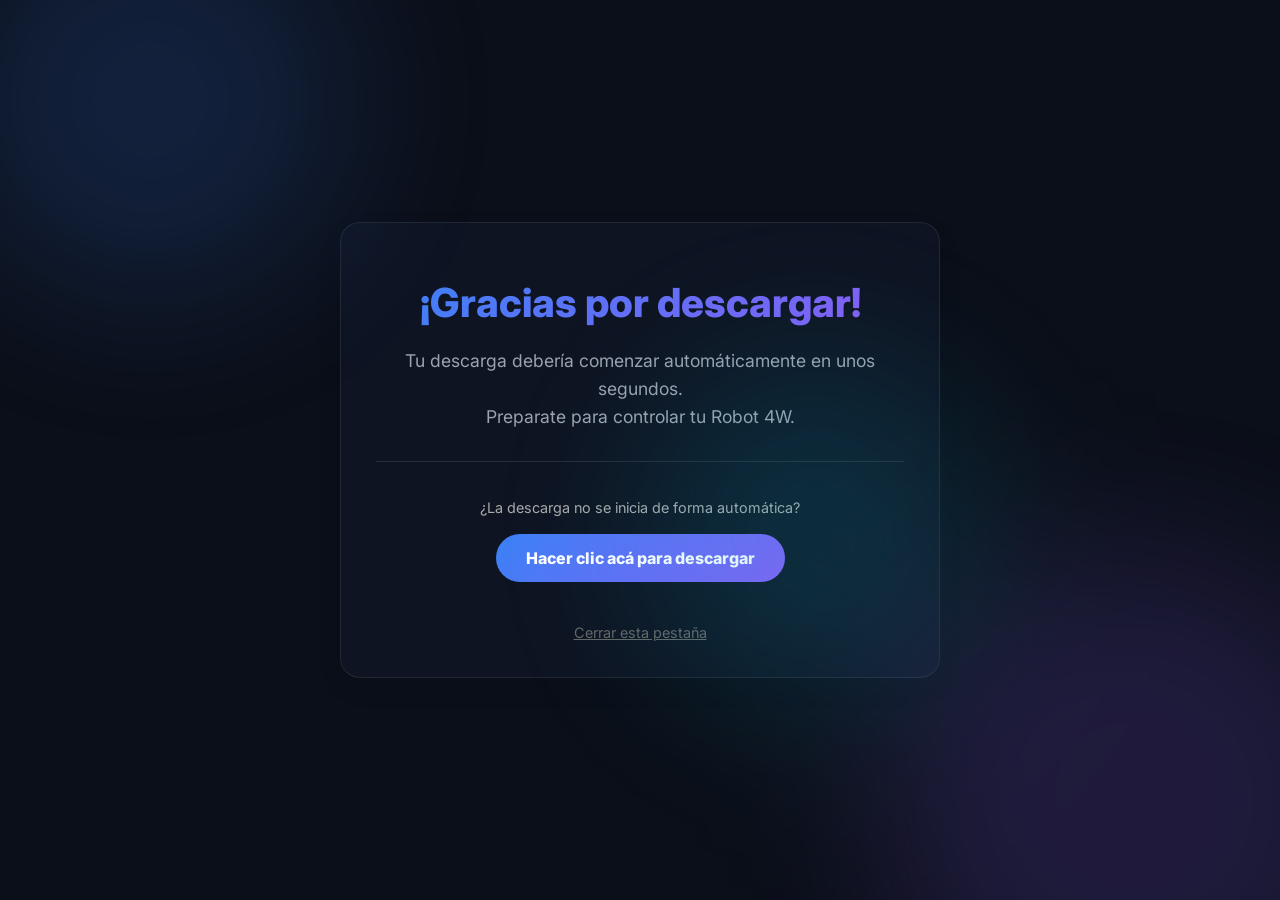
<file: AboutUs/descargas.html>
<!DOCTYPE html>
<html lang="es">
<head>
    <meta charset="UTF-8">
    <meta name="viewport" content="width=device-width, initial-scale=1.0">
    <title>Descargando... | Robot 4W</title>
    <link rel="preconnect" href="https://fonts.googleapis.com">
    <link rel="preconnect" href="https://fonts.gstatic.com" crossorigin>
    <link href="https://fonts.googleapis.com/css2?family=Inter:wght@300;400;600;800&display=swap" rel="stylesheet">
    <link rel="stylesheet" href="styles.css">
    
    <!-- Este meta tag es el que inicia la descarga automáticamente al pasar 2 segundos -->
    <meta http-equiv="refresh" content="2;url=Robot4W_App.apk">
</head>
<body class="theme-dark" style="display: flex; align-items: center; justify-content: center; min-height: 100vh;">

    <div class="aurora-container" id="aurora-bg">
        <div class="aurora aurora-1"></div>
        <div class="aurora aurora-2"></div>
        <div class="aurora aurora-3"></div>
    </div>

    <main style="padding-top: 0; width: 100%; text-align: center;">
        <div class="container">
            <div class="glass-card premium-card" style="max-width: 600px; margin: 0 auto;">
                <h1 class="gradient-text" style="font-size: 2.5rem; margin-bottom: 20px;">¡Gracias por descargar!</h1>
                <p style="font-size: 1.1rem; margin-bottom: 30px;">
                    Tu descarga debería comenzar automáticamente en unos segundos.<br>
                    Preparate para controlar tu Robot 4W.
                </p>
                
                <div style="margin-top: 30px; padding-top: 20px; border-top: 1px solid rgba(255,255,255,0.1);">
                    <p style="font-size: 0.9rem; color: #aaa; margin-bottom: 15px;">
                        ¿La descarga no se inicia de forma automática?
                    </p>
                    <!-- Botón de descarga manual -->
                    <a href="Robot4W_App.apk" class="drive-btn hover-glow" download>Hacer clic acá para descargar</a>
                </div>

                <div style="margin-top: 40px;">
                    <a href="javascript:window.close();" style="color: #666; text-decoration: underline; font-size: 0.9rem;">Cerrar esta pestaña</a>
                </div>
            </div>
        </div>
    </main>

</body>
</html>
</file>
<file: AboutUs/styles.css>
:root {
    box-sizing: border-box;
    --transition-smooth: all 0.3s cubic-bezier(0.4, 0, 0.2, 1);
}
*, *::before, *::after { box-sizing: inherit; }

body {
    margin: 0; padding: 0;
    font-family: 'Inter', sans-serif;
    background-color: var(--bg-color);
    color: var(--text-color);
    transition: var(--transition-smooth);
    overflow-x: hidden;
}

body.theme-dark {
    --bg-color: #0b0f19; --text-color: #f3f4f6; --text-muted: #9ca3af;
    --glass-bg: rgba(17, 24, 39, 0.7); --glass-border: rgba(255, 255, 255, 0.08);
    --accent-gradient: linear-gradient(135deg, #3b82f6, #8b5cf6); --accent-color: #3b82f6;
}

body.theme-light {
    --bg-color: #f8fafc; --text-color: #0f172a; --text-muted: #64748b;
    --glass-bg: rgba(255, 255, 255, 0.8); --glass-border: rgba(15, 23, 42, 0.08);
    --accent-gradient: linear-gradient(135deg, #2563eb, #4f46e5); --accent-color: #2563eb;
}

body.theme-frutiger {
    --bg-color: #e0f2fe; --text-color: #0369a1; --text-muted: #0e7490;
    --glass-bg: linear-gradient(135deg, rgba(255,255,255,0.6), rgba(186,230,253,0.4));
    --glass-border: rgba(255, 255, 255, 0.6);
    --accent-gradient: linear-gradient(135deg, #06b6d4, #22c55e); --accent-color: #06b6d4;
    background-image: radial-gradient(circle at top right, #bae6fd 0%, #e0f2fe 100%);
}

.container { width: 100%; max-width: 1100px; margin: 0 auto; padding: 0 20px; }
.content-section { padding: 80px 0; position: relative; z-index: 5; }
.section-meta { font-size: 0.8rem; font-weight: 800; letter-spacing: 2px; color: var(--accent-color); margin-bottom: 10px; }
h2 { font-size: 2.2rem; font-weight: 800; margin-top: 0; margin-bottom: 20px; }
p { line-height: 1.6; color: var(--text-muted); }

.glass-card {
    background: var(--glass-bg); border: 1px solid var(--glass-border);
    backdrop-filter: blur(16px); -webkit-backdrop-filter: blur(16px);
    border-radius: 20px; padding: 35px;
    box-shadow: 0 10px 30px rgba(0, 0, 0, 0.05); transition: var(--transition-smooth);
}

.grid-two-cols { display: grid; grid-template-columns: repeat(auto-fit, minmax(300px, 1fr)); gap: 30px; }

#preloader { position: fixed; top:0; left:0; width:100vw; height:100vh; background: #0b0f19; z-index: 10000; display: flex; align-items: center; justify-content: center; transition: opacity 0.5s ease; }
.loader-content { text-align: center; color: #ffffff; }
.spinner { width: 50px; height: 50px; border: 5px solid rgba(59, 130, 246, 0.1); border-top-color: #3b82f6; border-radius: 50%; animation: spin 1s infinite linear; margin: 0 auto 20px; }
@keyframes spin { to { transform: rotate(360deg); } }

.scroll-progress-bar { position: fixed; top:0; left:0; height: 4px; background: var(--accent-gradient); width: 0%; z-index: 9999; }

.aurora-container { position: fixed; top:0; left:0; width:100vw; height:100vh; z-index: 1; overflow: hidden; opacity: 0.4; pointer-events: none; }
.aurora { position: absolute; border-radius: 50%; filter: blur(80px); opacity: 0.4; mix-blend-mode: screen; animation: floatAurora 12s infinite alternate ease-in-out; }
.aurora-1 { width: 400px; height: 400px; background: #3b82f6; top:-100px; left:-50px; }
.aurora-2 { width: 500px; height: 500px; background: #8b5cf6; bottom:-150px; right:-100px; animation-delay: -3s; }
.aurora-3 { width: 350px; height: 350px; background: #06b6d4; top:40%; left:50%; animation-delay: -6s; }
@keyframes floatAurora { 0% { transform: translateY(0) scale(1); } 100% { transform: translateY(40px) scale(1.15); } }

.floating-controls { position: fixed; bottom: 25px; right: 25px; z-index: 1000; }
.theme-switchers { display: flex; background: var(--glass-bg); border: 1px solid var(--glass-border); padding: 6px; border-radius: 30px; backdrop-filter: blur(8px); }
.control-btn { border: none; background: transparent; cursor: pointer; width: 36px; height: 36px; border-radius: 50%; display: flex; align-items: center; justify-content: center; font-size: 1.1rem; transition: var(--transition-smooth); }
.control-btn.active, .control-btn:hover { background: rgba(255,255,255,0.2); }

.floating-nav { position: fixed; top: 20px; left: 50%; transform: translateX(-50%); width: 90%; max-width: 1000px; z-index: 100; background: var(--glass-bg); border: 1px solid var(--glass-border); backdrop-filter: blur(12px); border-radius: 50px; padding: 12px 30px; display: flex; align-items: center; justify-content: space-between; }
.logo { font-weight: 800; font-size: 1.3rem; cursor: pointer; }
.logo span { color: var(--accent-color); }
.nav-links { display: flex; list-style: none; margin:0; padding:0; gap: 20px; }
.nav-links a { text-decoration: none; color: var(--text-color); font-weight: 600; font-size: 0.9rem; opacity: 0.8; transition: var(--transition-smooth); }
.nav-links a:hover { opacity: 1; color: var(--accent-color); }
.init-hidden { opacity: 0; transform: translate(-50%, -20px); transition: opacity 0.6s ease, transform 0.6s ease; }
body:not(.accessible-mode) .floating-nav:not(.init-hidden) { opacity: 1; transform: translateX(-50%); }

.hero-section { padding-top: 150px; padding-bottom: 80px; position: relative; z-index: 5; }
.badge { font-size: 0.75rem; font-weight: 800; padding: 6px 16px; border-radius: 20px; background: rgba(59, 130, 246, 0.1); color: var(--accent-color); border: 1px solid rgba(59, 130, 246, 0.2); }
.gradient-text { font-size: 3.5rem; font-weight: 800; margin: 20px 0; background: var(--accent-gradient); -webkit-background-clip: text; -webkit-text-fill-color: transparent; }
.subtitle { font-size: 1.2rem; max-width: 700px; margin-bottom: 30px; }

.team-title { font-weight: 800; margin-bottom: 15px; font-size: 1.2rem; }
.team-grid-modern { display: grid; grid-template-columns: repeat(auto-fit, minmax(180px, 1fr)); gap: 12px; }
.team-member-card { background: var(--glass-bg); border: 1px solid var(--glass-border); padding: 15px; border-radius: 12px; text-align: center;}
.member-name { font-weight: 600; font-size: 0.95rem; display: block; }
.member-role { font-size: 0.8rem; color: var(--text-muted); margin-top: 5px; display: block; font-weight: bold;}

.sleek-list, .clean-list { list-style: none; padding: 0; margin: 0; }
.sleek-list li { margin-bottom: 12px; font-weight: 500; border-bottom: 1px solid var(--glass-border); padding-bottom: 10px; }
.clean-list li { margin-bottom: 8px; font-weight: 500; }

.gallery-grid { display: grid; grid-template-columns: repeat(auto-fit, minmax(220px, 1fr)); gap: 20px; margin-top: 30px; }
.gallery-card { background: var(--glass-bg); border: 1px solid var(--glass-border); border-radius: 16px; overflow: hidden; transition: var(--transition-smooth); }
.gallery-card:hover { transform: translateY(-10px); }
.gallery-img { width: 100%; aspect-ratio: 4/3; object-fit: cover; display: block; }
.gallery-caption { padding: 15px; }
.step-badge { font-size: 0.7rem; font-weight: 800; color: var(--accent-color); display: block; margin-bottom: 6px; }

.drive-btn, .app-btn, .action-btn { display: inline-block; background: var(--accent-gradient); color: #ffffff; padding: 14px 30px; border-radius: 30px; text-decoration: none; font-weight: 800; border: none; cursor: pointer; transition: var(--transition-smooth); }
.drive-btn:hover, .app-btn:hover { transform: scale(1.03); box-shadow: 0 8px 25px rgba(59, 130, 246, 0.25); }
.gady-badge { font-size: 0.75rem; font-weight: 800; color: var(--accent-color); margin-bottom: 10px; letter-spacing: 1px; }

.custom-table { width: 100%; border-collapse: collapse; min-width: 500px; }
.custom-table th { text-align: left; padding: 12px; border-bottom: 2px solid var(--glass-border); font-size: 0.9rem; }
.custom-table td { padding: 12px; border-bottom: 1px solid var(--glass-border); font-size: 0.9rem; }

.accordion-container { margin-top: 25px; }
.accordion-item { border-bottom: 1px solid var(--glass-border); margin-bottom: 10px; }
.accordion-header { width: 100%; display: flex; justify-content: space-between; align-items: center; background: transparent; border: none; padding: 20px 10px; cursor: pointer; text-align: left; color: var(--text-color); font-weight: 600; font-size: 1.05rem; }
.accordion-content { max-height: 0; overflow: hidden; transition: max-height 0.3s ease-out; padding: 0 10px; }
.accordion-content p { margin-bottom: 20px; margin-top: 0; }

.vertical-timeline { position: relative; max-width: 800px; margin: 40px auto; padding-left: 45px; }
.vertical-timeline::before { content: ''; position: absolute; top: 0; left: 16px; width: 3px; height: 100%; background: linear-gradient(to bottom, #3b82f6, #8b5cf6, transparent); }
.theme-frutiger .vertical-timeline::before { background: linear-gradient(to bottom, #06b6d4, #22c55e, transparent); }
.timeline-item { position: relative; margin-bottom: 40px; opacity: 0; transform: translateY(30px); transition: all 0.8s cubic-bezier(0.2, 0.8, 0.2, 1); }
.timeline-item.visible { opacity: 1; transform: translateY(0); }
.timeline-dot { position: absolute; left: -43px; top: 15px; width: 32px; height: 32px; background: var(--bg-color); border: 2px solid var(--accent-color); border-radius: 50%; display: flex; align-items: center; justify-content: center; font-size: 0.85rem; z-index: 10; }
.timeline-card { padding: 25px !important; }
.timeline-date { display: inline-block; font-size: 0.75rem; font-weight: 800; color: var(--accent-color); text-transform: uppercase; letter-spacing: 1.5px; margin-bottom: 8px; }

.bottom-navigation { text-align: center; margin-top: 50px; position: relative; z-index: 5; }
.footer { text-align: center; padding: 40px 20px; font-size: 0.9rem; color: var(--text-muted); position: relative; z-index: 5; }

.animate-on-scroll { opacity: 0; transform: translateY(40px); transition: all 0.8s cubic-bezier(0.2, 0.8, 0.2, 1); }
.animate-on-scroll.visible { opacity: 1; transform: translateY(0); }

/* MODO ACCESIBILIDAD */
body.accessible-mode { --bg-color: #000000 !important; --text-color: #ffffff !important; --text-muted: #ffffff !important; --accent-color: #0072b2 !important; --accent-gradient: none !important; background: #000000 !important; font-size: 106% !important; }
body.accessible-mode * { animation: none !important; transition: none !important; }
body.accessible-mode .glass-card, body.accessible-mode .team-member-card, body.accessible-mode .gallery-card { background: #000000 !important; border: 2px solid #ffffff !important; box-shadow: none !important; backdrop-filter: none !important; border-radius: 0 !important; }
body.accessible-mode .gradient-text { background: none !important; -webkit-text-fill-color: initial !important; color: #ffffff !important; }
body.accessible-mode .aurora-container { display: none !important; }
body.accessible-mode .drive-btn, body.accessible-mode .app-btn, body.accessible-mode .action-btn { background: #ffffff !important; color: #000000 !important; border: 2px solid #ffffff !important; border-radius: 0 !important; font-weight: 900; }
body.accessible-mode .timeline-dot { background: #000000 !important; border-color: #ffffff !important; color: #ffffff !important; }
body.accessible-mode .vertical-timeline::before { background: #ffffff !important; }
</file>
